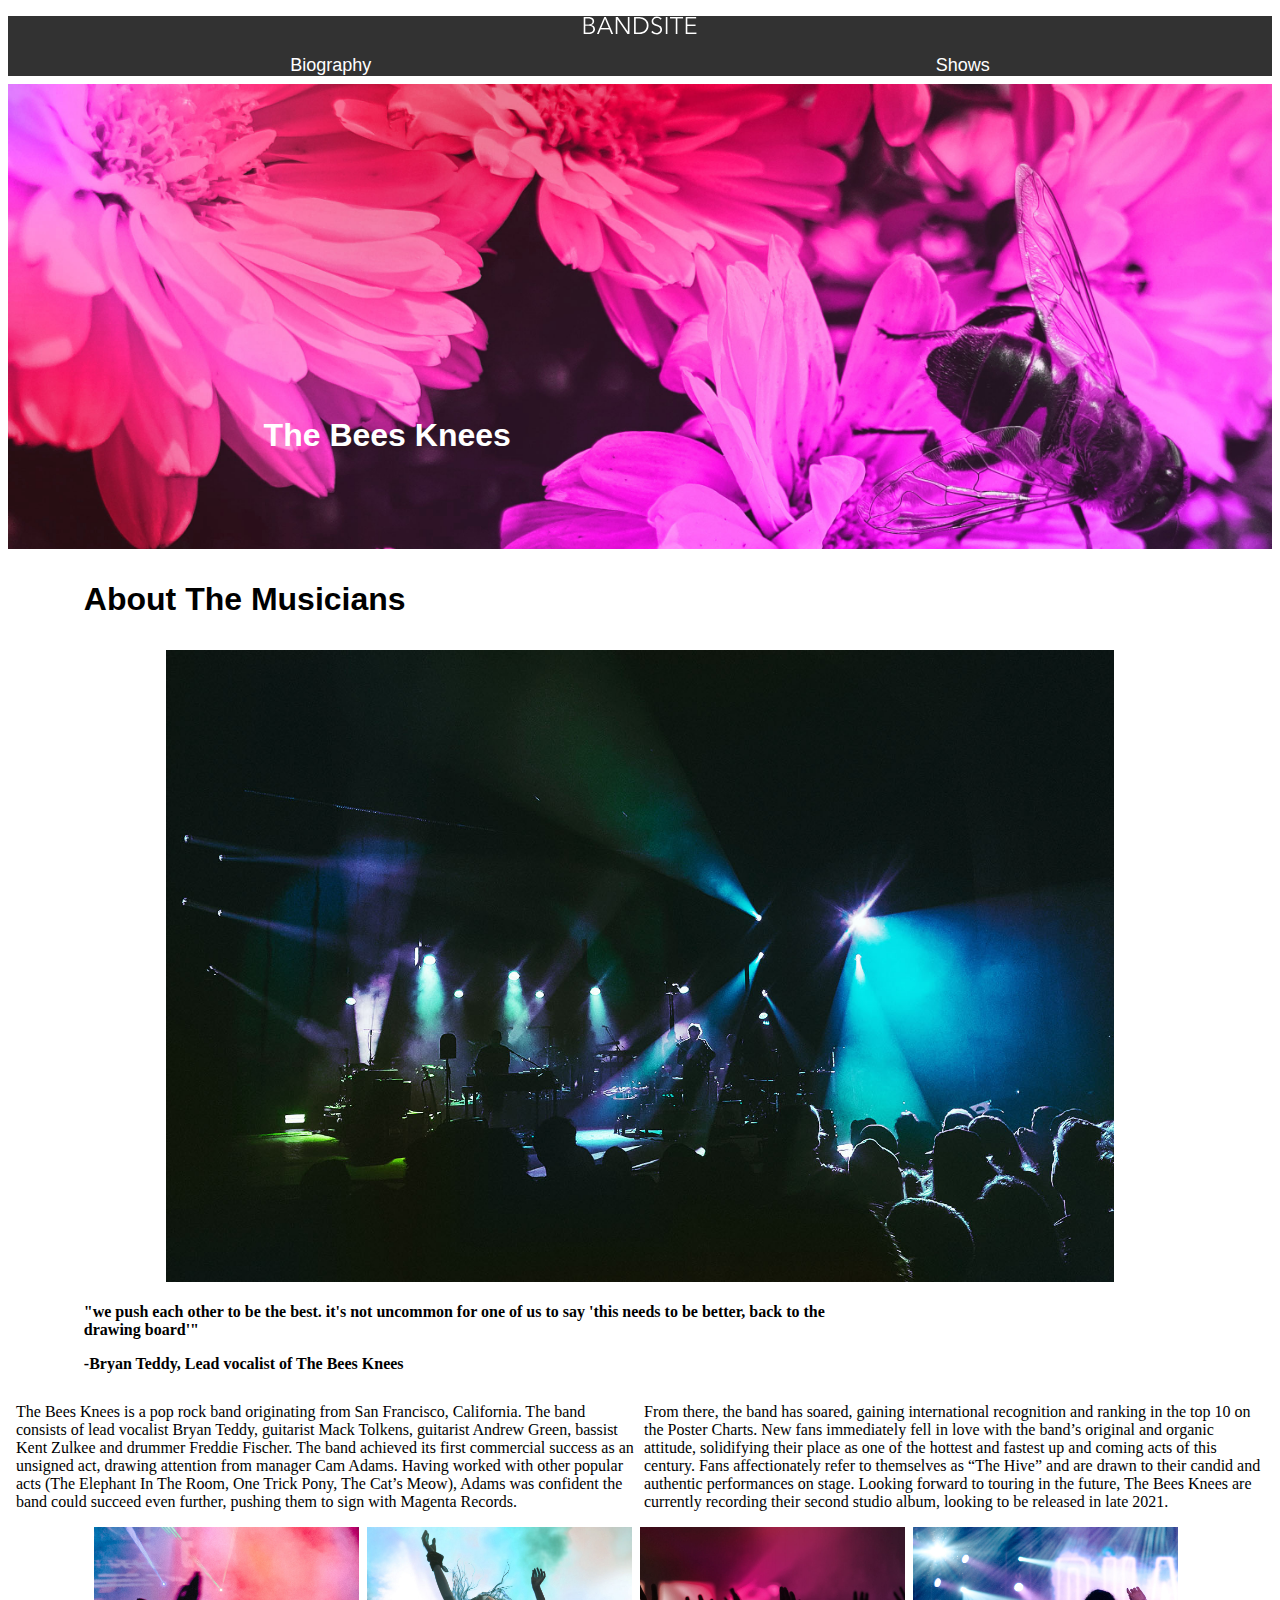
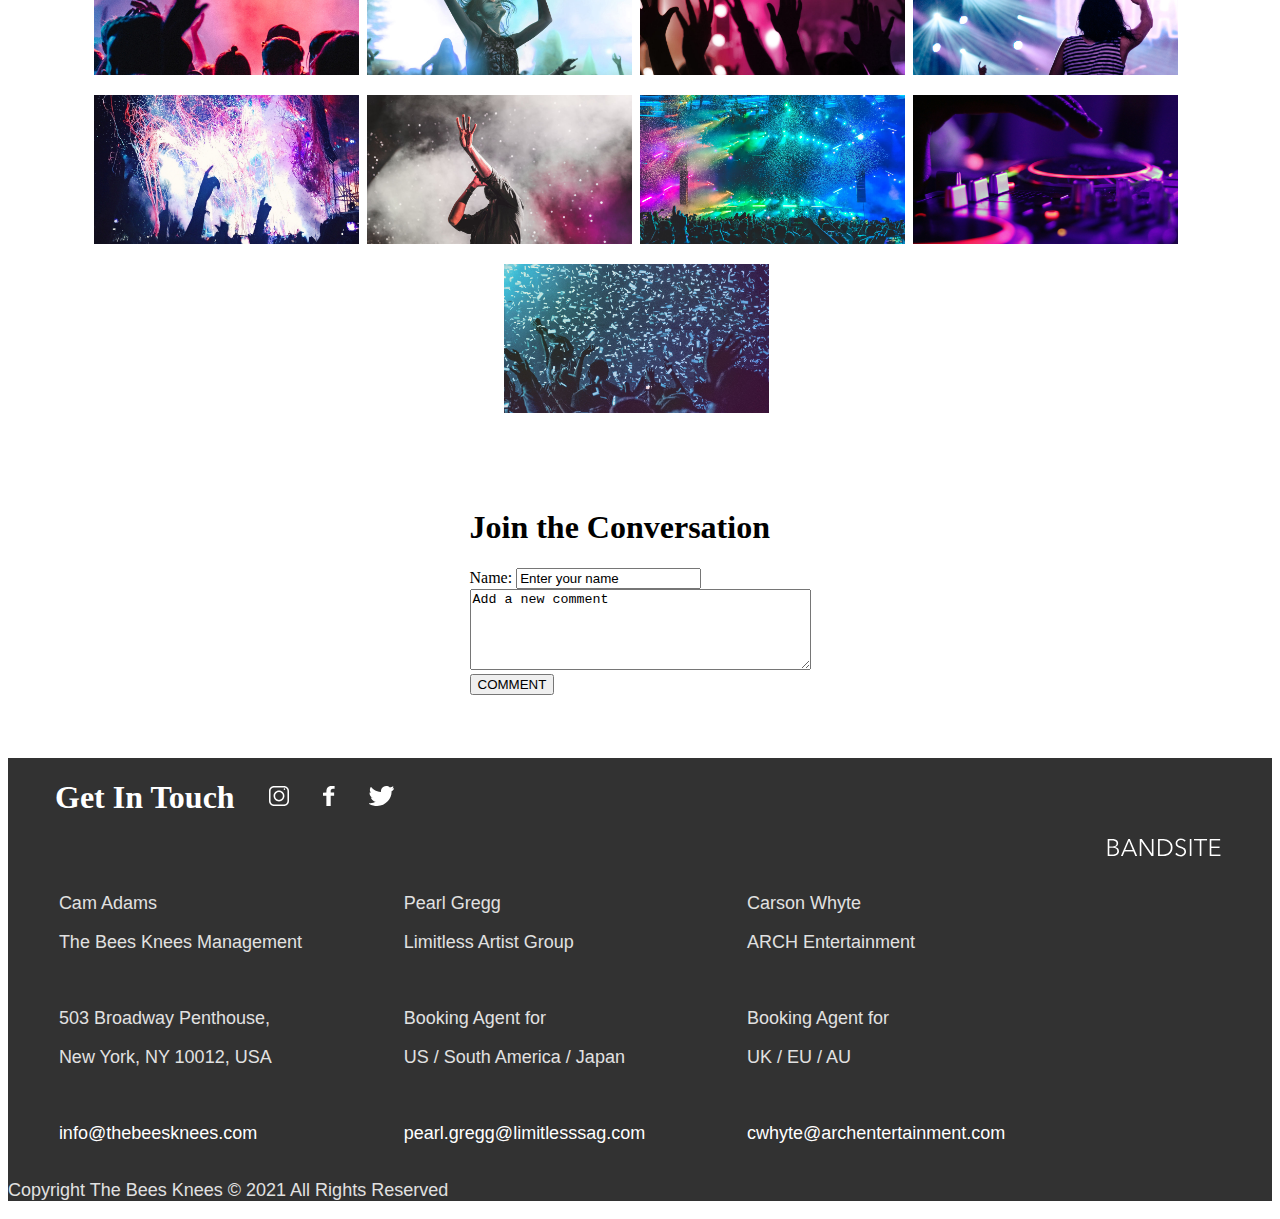
<file: index.html>
<!DOCTYPE html>
<!--[if lt IE 7]>      <html class="no-js lt-ie9 lt-ie8 lt-ie7"> <![endif]-->
<!--[if IE 7]>         <html class="no-js lt-ie9 lt-ie8"> <![endif]-->
<!--[if IE 8]>         <html class="no-js lt-ie9"> <![endif]-->
<!--[if gt IE 8]>      <html class="no-js"> <!--<![endif]-->
<html>
    <head>
        <meta charset="utf-8">
        <meta http-equiv="X-UA-Compatible" content="IE=edge">
        <title>Band Site</title>
        <meta name="description" content="">
        <meta name="viewport" content="width=device-width, initial-scale=1">
        <link rel="stylesheet" href="styles\main.css">
    </head>
<body class="body-section">
    <header class="main-page-header"> 
        <div class="header-nav-container">
        <div class="main-page-logo" ><a href=""><img src="assets\Logo-bandsite.svg" alt=""></a></div>
        <div class="main-page-header-div">
       <nav class="main-page-header-nav">
         <div  class="main-page-header-ul ">  
            <div class="nav-bar-li"><li class="Biography-nav-bar-li"> <a href="index.html">Biography</a> </li></div>
             <div class="nav-bar-li"><li class="Shows-nav-bar-li"><a href=""><a href="pages/shows.html">Shows</a></li></div> </a>
           </ul>
        </div>
       </nav>
    </div>
      </div>   
</div>
    </header>

         
    
 <div class="bees-knees-div">
     <div class="bees-knees-paragraph-container"><p class="bees-knees-paragraph">The Bees Knees</p>  </div> </div>
<div class="about-section-div" >
    <div class="about-section-container-div">   
        <div class="about-section-title" ><p>About The Musicians</p></div>     
</div>

</div>
<div  class="about-section-img-div"><img class="about-section-img" src="assets\band.jpg" alt=""></div>    
        
        </div>
        <div class=" band-article-quote">
            <div class="band-article-quote-container" >  
            <div class="band-article-quote-div">
            <article><h4>"we push each other to be the best. it's not uncommon
                for one of us to say 'this needs to be better, back to the drawing board'"
                <p>-Bryan Teddy, Lead vocalist of The Bees Knees</p>
            </h4> </article> </div> </div>
            </div>
            <div class="band-article-div" >  
                
              <div  class="band-article-div-container" > 
                     
                <div class="band-article-paragraph1">
                   <article>The Bees Knees is a pop rock band originating
                    from San Francisco, California. The band
                    consists of lead vocalist Bryan Teddy, guitarist
                    Mack Tolkens, guitarist Andrew Green, bassist
                    Kent Zulkee and drummer Freddie Fischer. The
                    band achieved its first commercial success as
                    an unsigned act, drawing attention from
                    manager Cam Adams. Having worked with
                    other popular acts (The Elephant In The Room,
                    One Trick Pony, The Cat’s Meow), Adams was
                    confident the band could succeed even further,
                    pushing them to sign with Magenta Records. </article>
                </div>
                <div class="band-article-paragraph2">
                  <article>From there, the band has soared, gaining
                    international recognition and ranking in the
                    top 10 on the Poster Charts. New fans
                    immediately fell in love with the band’s original
                    and organic attitude, solidifying their place as
                    one of the hottest and fastest up and coming
                    acts of this century. Fans affectionately refer to
                    themselves as “The Hive” and are drawn to
                    their candid and authentic performances on
                    stage. Looking forward to touring in the future,
                    The Bees Knees are currently recording their
                    second studio album, looking to be released in
                    late 2021.</article>

                   </div> 
               </div>
            </div>
            <div class="photo-galerry-div">
                <div class="photo-gallery-container-div" >   
             <div> <img class="Bees-divs-concert-photos" src="assets\Photo-gallery-1.jpg" alt=""> </div>

              <div><img class="Bees-divs-concert-photos" src="assets\Photo-gallery-2.jpg" alt=""></div>

              <div>  <img  class="Bees-divs-concert-photos" src="assets\Photo-gallery-3.jpg" alt=""></div>

              <div><img class="Bees-divs-concert-photos" src="assets\Photo-gallery-4.jpg" alt=""> </div>

              <div>  <img  class="Bees-divs-concert-photos" src="assets\Photo-gallery-5.jpg" alt=""> </div>

              <div> <img class="Bees-divs-concert-photos" src="assets\Photo-gallery-6.jpg" alt="">  </div>

              <div> <img class="Bees-divs-concert-photos" src="assets\Photo-gallery-7.jpg" alt=""> </div>

              <div>  <img class="Bees-divs-concert-photos"  src="assets\Photo-gallery-8.jpg" alt="">  </div>

              <div>    <img class="Bees-divs-concert-photos" src="assets\Photo-gallery-9.jpg" alt=""> </div>
            </div>

           <div  class="Join_the-conversation-div"   >
               <div class="join_the-conversation-container-div" >
                   <div class="join_the-conversation-title"  >
                       <h1>Join the Conversation</h1>
                   </div>
                   <div class="name_input-section" >
                       <label for="Join-the-Conversation">Name:</label>
                       <input type="Join-the-Conversation" id="name-box" value="Enter your name" >
                   </div>
                   <div  class="text_area-div">
            
                       <textarea name="Join-the-Conversation-comment-box" id="text-box" cols="40" rows="5">Add a new comment</textarea>
                   </div>
                   <div class="comment_section-btt" >
                       <button>COMMENT</button>
                   </div>


               </div>



           </div>


            </div>
            <script src="" async defer></script>   
</body>
    
    
           <footer>
               <div class="get-in-touch-div" >
               <div class="get-in-touch-container" >
               <div  class="get-in-touch-div-paragraph" >  <h1 class="get-in-touch-text" >Get In Touch</h1> </div>
               <div class="icons-container-div" >
                  <div class="instagram-con-div">  <a href="">  <img src="assets\icons\Icon-instagram.svg" alt=""> </a> </div>
                  <div class="facebook-icon-div">  <a href=""> <img src="assets\icons\Icon-facebook.svg" alt=""> </a> </div>
                  <div class="twitter-icon-div">   <a href=""> <img src="assets\icons\Icon-twitter.svg" alt=""> </a>  </div>

               </div>




                   </div>

                 <div class="credentials-div" >
               <div class="cam-adams-container">
                   <div class="text-divider"  >    
                <div class="name-div" ><h3 class="credentials-text-elements" >Cam Adams</h3> </div>
                <div class="individual-credentials-div" ><p class="credentials-text-elements" >The Bees Knees Management</p></div>
                   </div>

                     <div class="text-divider" >  
                <div class="adress-div" >  <p class="credentials-text-elements" > 503 Broadway Penthouse,</p> 
                                            <p class="credentials-text-elements" >New York, NY 10012, USA</p>
                </div>
                       </div>
                <div class="email-div" > <p class="credentials-text-elements" ><a href="">info@thebeesknees.com </a> </p> </div>

               </div>
                
               <div class="pearl-gregg-div"  >
                   <div class="text-divider" >
                <div class="name-div" > <h3 class="credentials-text-elements" >Pearl Gregg</h3> </div>
                <div class="individual-credentials-div" ><p class="credentials-text-elements"  >Limitless Artist Group</p></div>
                </div>

                    <div  class="text-divider">   
                <div class="adress-div" >  <p class="credentials-text-elements" > Booking Agent for</p> 
                                            <p  class="credentials-text-elements" >US / South America / Japan</p>
                </div> 
                </div> 


                <div class="email-div" > <p class="credentials-text-elements"  ><a href="">pearl.gregg@limitlesssag.com </a> </p> </div>

               </div>

               <div class="carson-white-div"  >

                     <div  class="text-divider" >  
                <div class="name-div" > <h3  class="credentials-text-elements" >Carson Whyte</h3> </div>
                <div class="individual-credentials-div" ><p  class="credentials-text-elements">ARCH Entertainment</p></div>
                 </div>

                <div class="text-divider" >    
                <div class="adress-div" >  <p  class="credentials-text-elements" > Booking Agent for</p> 
                                            <p class="credentials-text-elements"  >UK / EU / AU</p>
                </div>
                </div>
                <div class="email-div" > <p class="credentials-text-elements"  ><a href="">cwhyte@archentertainment.com</a></p></div>
    
               </div>  
               <div class="footer-logo-section" >  
                <div class="footer-logo-container" >
                    <div class="footer-logo-div" > <a href=""> <img src=" assets\Logo-bandsite.svg " alt="">  </a></div>
        
        
                </div> 
             
    
                     </div>
            
                      </div>
                   <div  class="copyright-container"></div>
                    <div class="copyright-div"  >  <p  class="credentials-text-elements"> Copyright The Bees Knees © 2021 All Rights Reserved</p> </div>
                </div>
       
           </footer>
</html>
</file>
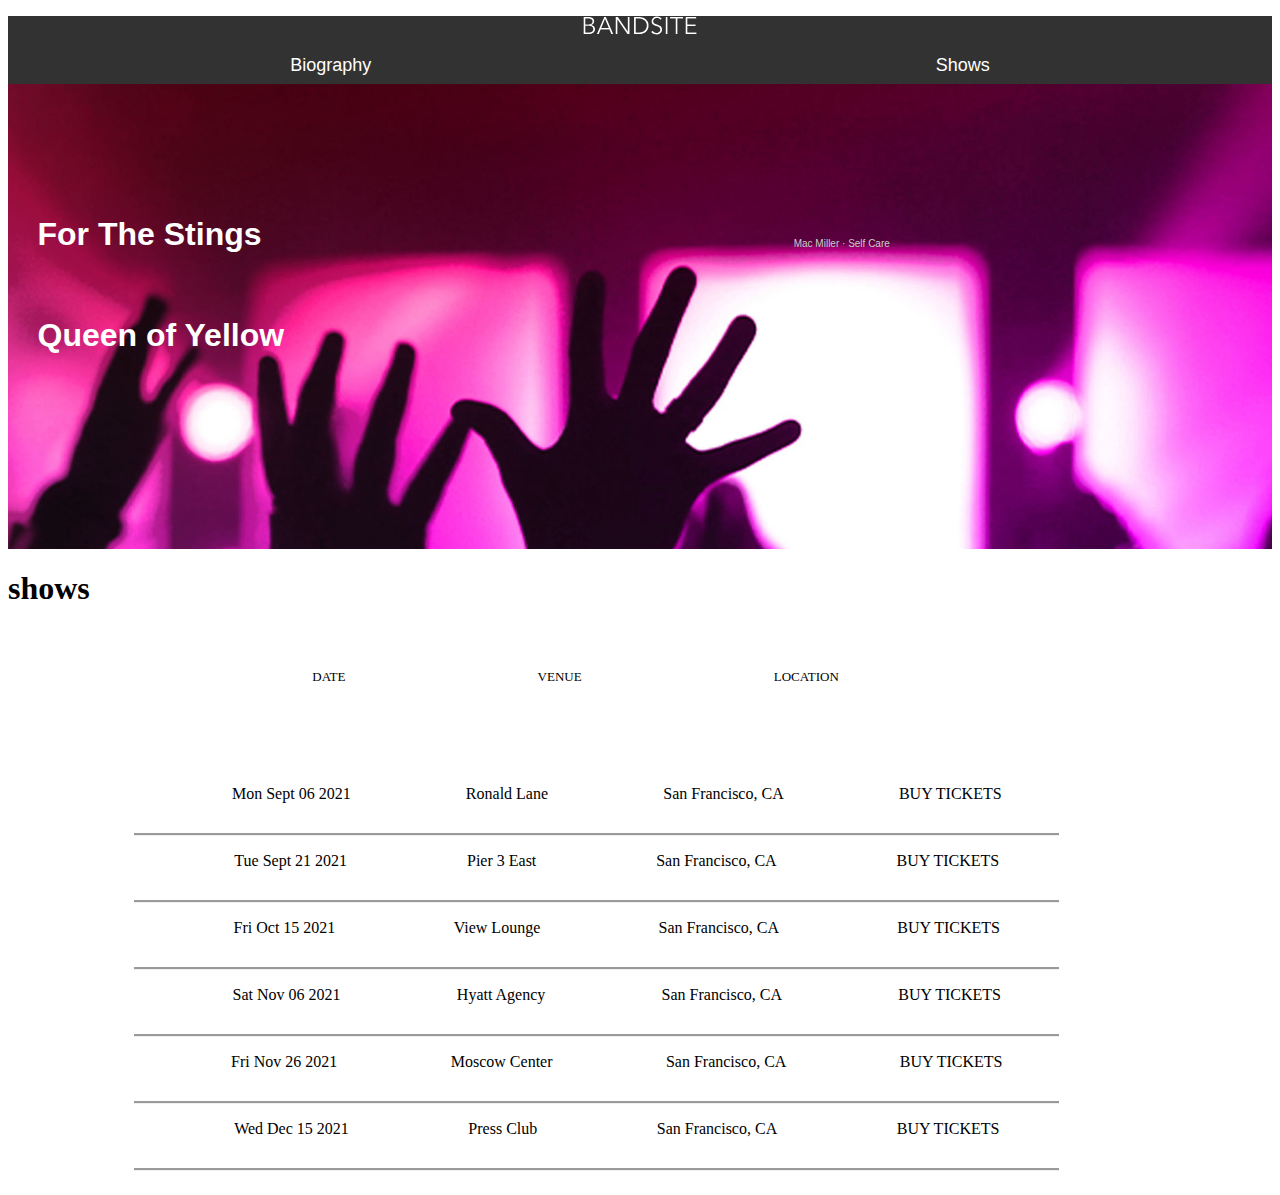
<file: pages/shows.html>
<!DOCTYPE html>
<!--[if lt IE 7]>      <html class="no-js lt-ie9 lt-ie8 lt-ie7"> <![endif]-->
<!--[if IE 7]>         <html class="no-js lt-ie9 lt-ie8"> <![endif]-->
<!--[if IE 8]>         <html class="no-js lt-ie9"> <![endif]-->
<!--[if gt IE 8]>      <html class="no-js"> <!--<![endif]-->
<html>
    <head>
        <meta charset="utf-8">
        <meta http-equiv="X-UA-Compatible" content="IE=edge">
        <title>shows</title>
        <meta name="description" content="">
        <meta name="viewport" content="width=device-width, initial-scale=1">
        <link rel="stylesheet" href="../styles/main.css">
    </head>
    <body class="body-section" >
    <header class="main-page-header" >     
      <div class="header-nav-container">
          <div class="main-page-logo" ><a href=""><img src="../assets/Logo-bandsite.svg" alt=""></a></div>
          <div class="main-page-header-div">
         <nav class="main-page-header-nav">
           <div  class="main-page-header-ul ">  
              <div class="nav-bar-li"><li class="Biography-nav-bar-li"> <a href="../index.html">Biography</a> </li></div>
               <div class="nav-bar-li"><li class="Shows-nav-bar-li"><a href="shows.html"><a href="">Shows</a></li></div> </a>
             </ul>
          </div>
         </nav>
      </div>
        </div>   
  </div>
  <div class="beautiful-beasts-div">
    <div class="beautiful-beasts-paragraph-container"><p class="beautiful-beasts-paragraph">Queen of Yellow </p>
    <p>For The Stings</p>
    </div> 
    
    <div class="music-sample-div" >  
          <div class="music-container-div"  >
            <iframe width="200" height="150" scrolling="no" frameborder="no" allow="autoplay" src="https://w.soundcloud.com/player/?url=https%3A//api.soundcloud.com/tracks/471040233&color=%23ff5500&auto_play=false&hide_related=false&show_comments=true&show_user=true&show_reposts=false&show_teaser=true&visual=true"></iframe><div style="font-size: 10px; color: #cccccc;line-break: anywhere;word-break: normal;overflow: hidden;white-space: nowrap;text-overflow: ellipsis; font-family: Interstate,Lucida Grande,Lucida Sans Unicode,Lucida Sans,Garuda,Verdana,Tahoma,sans-serif;font-weight: 100;"><a href="https://soundcloud.com/larryfisherman" title="Mac Miller" target="_blank" style="color: #cccccc; text-decoration: none;">Mac Miller</a> · <a href="https://soundcloud.com/larryfisherman/self-care" title="Self Care" target="_blank" style="color: #cccccc; text-decoration: none;">Self Care</a></div>
    
          </div>
    
    </div>
       </header>

    
 
    


           


</div class="tickets-section-labels">
<div><h1>shows</h1></div>
<div class="tickets-section-labels-container" >
<div class="tickets-section-individual-labels" >DATE</div>
<DIV class="tickets-section-individual-labels"  >VENUE</DIV>
<DIV  class="tickets-section-individual-labels" >LOCATION</DIV>
</div>



</div>


        
        <script src="../javascript/build-shows-page.js" async defer></script>
      
</body>

  
</html>
</file>
<file: styles/main.css>
.bees-knees-paragraph {
  font-family: Arial, Helvetica, sans-serif;
  font-style: normal;
  font-size: xx-large;
  font-weight: 800;
}

.about-section-title {
  font-family: Arial, Helvetica, sans-serif;
  font-style: normal;
  font-size: xx-large;
  font-weight: 800;
}

.main-page-header {
  background-color: #323232;
}

@media only screen and (max-width: 100%) {
  .main-page-header {
    padding-top: 2%;
    padding-bottom: 3%;
    padding-left: 10%;
    padding-right: 10%;
    height: 45%;
    -webkit-box-pack: baseline;
        -ms-flex-pack: baseline;
            justify-content: baseline;
  }
}

@media only screen and (max-width: 100%) {
  .main-page-header {
    padding-top: 2%;
    padding-bottom: 3%;
    padding-left: 10%;
    padding-right: 10%;
    height: 45%;
    -webkit-box-pack: baseline;
        -ms-flex-pack: baseline;
            justify-content: baseline;
  }
}

@media only screen and (max-width: 100%) {
  .main-page-header {
    padding-top: 2%;
    padding-bottom: 3%;
    padding-left: 10%;
    padding-right: 10%;
    height: 45%;
    -webkit-box-pack: baseline;
        -ms-flex-pack: baseline;
            justify-content: baseline;
  }
}

@media only screen and (max-width: 100%) {
  .main-page-header {
    padding-top: 2%;
    padding-bottom: 3%;
    padding-left: 10%;
    padding-right: 10%;
    height: 45%;
    -webkit-box-pack: baseline;
        -ms-flex-pack: baseline;
            justify-content: baseline;
  }
}

@media only screen and (max-width: 100%) {
  .header-nav-container {
    display: -webkit-box;
    display: -ms-flexbox;
    display: flex;
    -webkit-box-pack: center;
        -ms-flex-pack: center;
            justify-content: center;
    -webkit-box-align: center;
        -ms-flex-align: center;
            align-items: center;
    -webkit-box-orient: horizontal;
    -webkit-box-direction: normal;
        -ms-flex-direction: row;
            flex-direction: row;
  }
}

@media only screen and (max-width: 100%) {
  .header-nav-container {
    display: -webkit-box;
    display: -ms-flexbox;
    display: flex;
    -webkit-box-pack: center;
        -ms-flex-pack: center;
            justify-content: center;
    -webkit-box-align: center;
        -ms-flex-align: center;
            align-items: center;
    -webkit-box-orient: horizontal;
    -webkit-box-direction: normal;
        -ms-flex-direction: row;
            flex-direction: row;
  }
}

@media only screen and (max-width: 100%) {
  .header-nav-container {
    display: -webkit-box;
    display: -ms-flexbox;
    display: flex;
    -webkit-box-orient: vertical;
    -webkit-box-direction: normal;
        -ms-flex-direction: column;
            flex-direction: column;
    -webkit-box-pack: center;
        -ms-flex-pack: center;
            justify-content: center;
  }
}

@media only screen and (max-width: 100%) {
  .header-nav-container {
    display: -webkit-box;
    display: -ms-flexbox;
    display: flex;
    -webkit-box-orient: vertical;
    -webkit-box-direction: normal;
        -ms-flex-direction: column;
            flex-direction: column;
    -webkit-box-pack: center;
        -ms-flex-pack: center;
            justify-content: center;
  }
}

.main-page-header-ul {
  font-family: Arial, Helvetica, sans-serif;
  font-style: normal;
  font-size: large;
  font-weight: 300;
  list-style: none;
  display: -webkit-box;
  display: -ms-flexbox;
  display: flex;
  -webkit-box-pack: center;
      -ms-flex-pack: center;
          justify-content: center;
  display: flex;
  -ms-flex-pack: distribute;
      justify-content: space-around;
  margin-bottom: 8px;
  margin-top: 16px;
}

@media only screen and (max-width: 100%) {
  display: -webkit-box;
  display: -ms-flexbox;
  display: flex;
  -webkit-box-pack: center;
      -ms-flex-pack: center;
          justify-content: center;
  display: flex;
  -ms-flex-pack: distribute;
      justify-content: space-around;
  margin-bottom: 8px;
  margin-top: 16px;
}

@media only screen and (max-width: 100%) {
  display: -webkit-box;
  display: -ms-flexbox;
  display: flex;
  -webkit-box-pack: center;
      -ms-flex-pack: center;
          justify-content: center;
  display: flex;
  -ms-flex-pack: distribute;
      justify-content: space-around;
  margin-bottom: 8px;
  margin-top: 16px;
}

@media only screen and (max-width: 100%) {
  display: -webkit-box;
  display: -ms-flexbox;
  display: flex;
  -webkit-box-pack: center;
      -ms-flex-pack: center;
          justify-content: center;
  display: flex;
  -ms-flex-pack: distribute;
      justify-content: space-around;
  margin-bottom: 8px;
  margin-top: 16px;
}

.main-page-logo {
  display: -webkit-box;
  display: -ms-flexbox;
  display: flex;
  -webkit-box-pack: center;
      -ms-flex-pack: center;
          justify-content: center;
  margin-bottom: 8px;
  margin-top: 16px;
}

.bees-knees-div {
  background-image: url(../assets/hero-bio.jpg);
  color: #FFFFFF;
  display: -webkit-box;
  display: -ms-flexbox;
  display: flex;
  -webkit-box-pack: center;
      -ms-flex-pack: center;
          justify-content: center;
  height: 465px;
  background-repeat: no-repeat;
  background-size: cover;
}

@media only screen and (max-width: 100%) {
  .bees-knees-div {
    display: -webkit-box;
    display: -ms-flexbox;
    display: flex;
    -webkit-box-pack: center;
        -ms-flex-pack: center;
            justify-content: center;
    height: 465px;
    background-repeat: no-repeat;
    background-size: cover;
  }
}

@media only screen and (max-width: 100%) {
  .bees-knees-div {
    display: -webkit-box;
    display: -ms-flexbox;
    display: flex;
    -webkit-box-pack: center;
        -ms-flex-pack: center;
            justify-content: center;
    height: 340px;
    background-repeat: no-repeat;
    background-size: cover;
  }
}

@media only screen and (max-width: 100%) {
  .bees-knees-div {
    background-repeat: no-repeat;
    background-size: cover;
    display: -webkit-box;
    display: -ms-flexbox;
    display: flex;
    -webkit-box-pack: center;
        -ms-flex-pack: center;
            justify-content: center;
    height: 400px;
  }
}

@media only screen and (max-width: 100%) {
  .bees-knees-div {
    display: -webkit-box;
    display: -ms-flexbox;
    display: flex;
    -webkit-box-pack: center;
        -ms-flex-pack: center;
            justify-content: center;
    height: 465px;
    background-repeat: no-repeat;
    background-size: cover;
  }
}

.bees-knees-paragraph-container {
  display: -webkit-box;
  display: -ms-flexbox;
  display: flex;
  -webkit-box-orient: vertical;
  -webkit-box-direction: reverse;
      -ms-flex-direction: column-reverse;
          flex-direction: column-reverse;
  margin-right: 40%;
  margin-bottom: 5%;
}

.about-section-container-div {
  width: 60%;
  padding-left: 6%;
  padding-right: 6%;
}

@media only screen and (max-width: 100%) {
  .about-section-title {
    display: -webkit-box;
    display: -ms-flexbox;
    display: flex;
    -webkit-box-pack: center;
        -ms-flex-pack: center;
            justify-content: center;
    -webkit-box-align: center;
        -ms-flex-align: center;
            align-items: center;
    -webkit-box-orient: horizontal;
    -webkit-box-direction: normal;
        -ms-flex-direction: row;
            flex-direction: row;
    width: 1300px;
    padding-left: 600px;
    padding-top: 15px;
    padding-bottom: 10px;
  }
}

@media only screen and (max-width: 100%) {
  .about-section-title {
    display: -webkit-box;
    display: -ms-flexbox;
    display: flex;
    -webkit-box-pack: center;
        -ms-flex-pack: center;
            justify-content: center;
    -webkit-box-align: center;
        -ms-flex-align: center;
            align-items: center;
    -webkit-box-orient: horizontal;
    -webkit-box-direction: normal;
        -ms-flex-direction: row;
            flex-direction: row;
    width: 1000px;
    padding-left: 500px;
    padding-top: 15px;
  }
}

@media only screen and (max-width: 100%) {
  .about-section-title {
    display: -webkit-box;
    display: -ms-flexbox;
    display: flex;
    -webkit-box-pack: center;
        -ms-flex-pack: center;
            justify-content: center;
    -webkit-box-align: center;
        -ms-flex-align: center;
            align-items: center;
    -webkit-box-orient: horizontal;
    -webkit-box-direction: normal;
        -ms-flex-direction: row;
            flex-direction: row;
    width: 300px;
    padding-left: 60px;
    padding-top: 2px;
  }
}

.about-section-img-div {
  display: -webkit-box;
  display: -ms-flexbox;
  display: flex;
  -webkit-box-pack: center;
      -ms-flex-pack: center;
          justify-content: center;
}

.about-section-img {
  display: -webkit-box;
  display: -ms-flexbox;
  display: flex;
  -webkit-box-pack: center;
      -ms-flex-pack: center;
          justify-content: center;
  height: 50%;
  width: 75%;
}

@media only screen and (max-width: 100%) {
  .band-article-div {
    display: -webkit-box;
    display: -ms-flexbox;
    display: flex;
    -webkit-box-pack: center;
        -ms-flex-pack: center;
            justify-content: center;
  }
}

@media only screen and (max-width: 100%) {
  .band-article-div {
    display: -webkit-box;
    display: -ms-flexbox;
    display: flex;
    -webkit-box-orient: vertical;
    -webkit-box-direction: normal;
        -ms-flex-direction: column;
            flex-direction: column;
    -webkit-box-pack: center;
        -ms-flex-pack: center;
            justify-content: center;
    display: flex;
  }
}

@media only screen and (max-width: 100%) {
  .band-article-div {
    display: -webkit-box;
    display: -ms-flexbox;
    display: flex;
    -webkit-box-orient: vertical;
    -webkit-box-direction: normal;
        -ms-flex-direction: column;
            flex-direction: column;
    -webkit-box-pack: center;
        -ms-flex-pack: center;
            justify-content: center;
    display: flex;
  }
}

@media only screen and (max-width: 1300px) {
  .band-article-div-container {
    padding-left: 4px;
    padding-right: 4px;
    padding-top: 4px;
    padding-bottom: 4px;
    display: -webkit-box;
    display: -ms-flexbox;
    display: flex;
    -webkit-box-pack: center;
        -ms-flex-pack: center;
            justify-content: center;
  }
}

@media only screen and (max-width: 1000px) {
  .band-article-div-container {
    display: -webkit-box;
    display: -ms-flexbox;
    display: flex;
    -webkit-box-pack: center;
        -ms-flex-pack: center;
            justify-content: center;
    padding-left: 4px;
    padding-right: 4px;
    padding-top: 4px;
    padding-bottom: 4px;
  }
}

@media only screen and (max-width: 700px) {
  .band-article-div-container {
    display: -webkit-box;
    display: -ms-flexbox;
    display: flex;
    -webkit-box-orient: vertical;
    -webkit-box-direction: normal;
        -ms-flex-direction: column;
            flex-direction: column;
    -webkit-box-pack: center;
        -ms-flex-pack: center;
            justify-content: center;
    padding-left: 4px;
    padding-right: 4px;
    padding-top: 4px;
    padding-bottom: 4px;
  }
}

@media only screen and (max-width: 60%) {
  .band-article-div-container {
    display: -webkit-box;
    display: -ms-flexbox;
    display: flex;
    -webkit-box-orient: vertical;
    -webkit-box-direction: normal;
        -ms-flex-direction: column;
            flex-direction: column;
    -webkit-box-pack: center;
        -ms-flex-pack: center;
            justify-content: center;
    padding-left: 4px;
    padding-right: 4px;
    padding-top: 4px;
    padding-bottom: 4px;
  }
}

.band-article-paragraph1 {
  height: 90%;
  width: 95%;
  padding-left: 20%;
  padding-left: 4px;
  padding-right: 4px;
  padding-top: 4px;
  padding-bottom: 4px;
}

.band-article-paragraph2 {
  height: 90%;
  width: 95%;
  padding-left: 20%;
  padding-left: 4px;
  padding-right: 4px;
  padding-top: 4px;
  padding-bottom: 4px;
}

@media only screen and (max-width: 800px) {
  .photo-galerry-div {
    display: -webkit-box;
    display: -ms-flexbox;
    display: flex;
    -webkit-box-pack: center;
        -ms-flex-pack: center;
            justify-content: center;
  }
}

.photo-galerry-div c {
  display: -webkit-box;
  display: -ms-flexbox;
  display: flex;
  -webkit-box-pack: center;
      -ms-flex-pack: center;
          justify-content: center;
}

@media only screen and (max-width: 400px) {
  .photo-galerry-div {
    display: -webkit-box;
    display: -ms-flexbox;
    display: flex;
  }
}

@media only screen and (max-width: 500px) {
  .photo-galerry-div {
    display: -webkit-box;
    display: -ms-flexbox;
    display: flex;
  }
}

.photo-gallery-container-div {
  display: -webkit-box;
  display: -ms-flexbox;
  display: flex;
  -webkit-box-pack: center;
      -ms-flex-pack: center;
          justify-content: center;
  -webkit-box-align: center;
      -ms-flex-align: center;
          align-items: center;
  -ms-flex-wrap: wrap;
      flex-wrap: wrap;
}

.Bees-divs-concert-photos {
  width: 265px;
  padding-right: 8px;
  padding-top: 8px;
  padding-bottom: 8px;
}

.band-article-quote-container {
  width: 60%;
  padding-left: 6%;
  padding-right: 6%;
}

footer {
  background-color: #323232;
}

.get-in-touch-container {
  padding-left: 45px;
  -webkit-box-pack: baseline;
      -ms-flex-pack: baseline;
          justify-content: baseline;
}

@media only screen and (max-width: 1300px) {
  .get-in-touch-container {
    display: -webkit-box;
    display: -ms-flexbox;
    display: flex;
  }
}

@media only screen and (max-width: 1000px) {
  .get-in-touch-container {
    display: -webkit-box;
    display: -ms-flexbox;
    display: flex;
  }
}

@media only screen and (max-width: 700px) {
  .get-in-touch-container {
    display: -webkit-box;
    display: -ms-flexbox;
    display: flex;
    -webkit-box-orient: vertical;
    -webkit-box-direction: normal;
        -ms-flex-direction: column;
            flex-direction: column;
    -webkit-box-pack: center;
        -ms-flex-pack: center;
            justify-content: center;
  }
}

@media only screen and (max-width: 400px) {
  .get-in-touch-container {
    display: -webkit-box;
    display: -ms-flexbox;
    display: flex;
    -webkit-box-orient: vertical;
    -webkit-box-direction: normal;
        -ms-flex-direction: column;
            flex-direction: column;
    -webkit-box-pack: center;
        -ms-flex-pack: center;
            justify-content: center;
  }
}

.get-in-touch-text {
  color: #FFFFFF;
  padding-right: 15px;
}

.icons-container-div {
  display: -webkit-box;
  display: -ms-flexbox;
  display: flex;
  -webkit-box-pack: center;
      -ms-flex-pack: center;
          justify-content: center;
  -webkit-box-align: center;
      -ms-flex-align: center;
          align-items: center;
  -webkit-box-orient: horizontal;
  -webkit-box-direction: normal;
      -ms-flex-direction: row;
          flex-direction: row;
  display: flex;
  -ms-flex-pack: distribute;
      justify-content: space-around;
  width: 160px;
  height: 80px;
}

.get-in-touch-div-paragraph {
  padding-left: 2px;
  padding-right: 2px;
}

.credentials-div {
  display: -webkit-box;
  display: -ms-flexbox;
  display: flex;
  -ms-flex-pack: distribute;
      justify-content: space-around;
}

@media only screen and (max-width: 1300px) {
  .credentials-div {
    display: -webkit-box;
    display: -ms-flexbox;
    display: flex;
  }
}

@media only screen and (max-width: 1000px) {
  .credentials-div {
    display: -webkit-box;
    display: -ms-flexbox;
    display: flex;
  }
}

@media only screen and (max-width: 700px) {
  .credentials-div {
    display: -webkit-box;
    display: -ms-flexbox;
    display: flex;
    -webkit-box-orient: vertical;
    -webkit-box-direction: normal;
        -ms-flex-direction: column;
            flex-direction: column;
    -webkit-box-pack: center;
        -ms-flex-pack: center;
            justify-content: center;
  }
}

@media only screen and (max-width: 400px) {
  .credentials-div {
    display: -webkit-box;
    display: -ms-flexbox;
    display: flex;
    -webkit-box-orient: vertical;
    -webkit-box-direction: normal;
        -ms-flex-direction: column;
            flex-direction: column;
    -webkit-box-pack: center;
        -ms-flex-pack: center;
            justify-content: center;
  }
}

.credentials-text-elements {
  font-family: Arial, Helvetica, sans-serif;
  font-style: normal;
  font-size: large;
  font-weight: 300;
  color: #E1E1E1;
  text-decoration: none;
}

.text-divider {
  margin-top: 55px;
  margin-bottom: 55px;
}

a {
  color: #FFFFFF;
  text-decoration: none;
  list-style-type: none;
}

.beautiful-beasts-div {
  background-image: url(../assets/hero-shows.jpg);
  color: #FFFFFF;
  display: -webkit-box;
  display: -ms-flexbox;
  display: flex;
  -webkit-box-pack: center;
      -ms-flex-pack: center;
          justify-content: center;
  height: 465px;
  background-repeat: no-repeat;
  background-size: cover;
}

@media only screen and (max-width: 100%) {
  .beautiful-beasts-div {
    display: -webkit-box;
    display: -ms-flexbox;
    display: flex;
    -webkit-box-pack: center;
        -ms-flex-pack: center;
            justify-content: center;
    height: 465px;
    background-repeat: no-repeat;
    background-size: cover;
  }
}

@media only screen and (max-width: 100%) {
  .beautiful-beasts-div {
    display: -webkit-box;
    display: -ms-flexbox;
    display: flex;
    -webkit-box-pack: center;
        -ms-flex-pack: center;
            justify-content: center;
    height: 340px;
    background-repeat: no-repeat;
    background-size: cover;
  }
}

@media only screen and (max-width: 100%) {
  .beautiful-beasts-div {
    background-repeat: no-repeat;
    background-size: cover;
    display: -webkit-box;
    display: -ms-flexbox;
    display: flex;
    -webkit-box-pack: center;
        -ms-flex-pack: center;
            justify-content: center;
    height: 400px;
  }
}

@media only screen and (max-width: 100%) {
  .beautiful-beasts-div {
    display: -webkit-box;
    display: -ms-flexbox;
    display: flex;
    -webkit-box-pack: center;
        -ms-flex-pack: center;
            justify-content: center;
    height: 465px;
    background-repeat: no-repeat;
    background-size: cover;
  }
}

.beautiful-beasts-paragraph-container {
  display: -webkit-box;
  display: -ms-flexbox;
  display: flex;
  -webkit-box-orient: vertical;
  -webkit-box-direction: reverse;
      -ms-flex-direction: column-reverse;
          flex-direction: column-reverse;
  margin-right: 40%;
  margin-bottom: 5%;
}

@media only screen and (max-width: 1300px) {
  .beautiful-beasts-paragraph-container {
    padding-left: 4px;
    padding-right: 4px;
    padding-top: 4px;
    padding-bottom: 4px;
    display: -webkit-box;
    display: -ms-flexbox;
    display: flex;
    -webkit-box-pack: center;
        -ms-flex-pack: center;
            justify-content: center;
  }
}

@media only screen and (max-width: 1000px) {
  .beautiful-beasts-paragraph-container {
    display: -webkit-box;
    display: -ms-flexbox;
    display: flex;
    -webkit-box-pack: center;
        -ms-flex-pack: center;
            justify-content: center;
    padding-left: 4px;
    padding-right: 4px;
    padding-top: 4px;
    padding-bottom: 4px;
  }
}

@media only screen and (max-width: 700px) {
  .beautiful-beasts-paragraph-container {
    display: -webkit-box;
    display: -ms-flexbox;
    display: flex;
    -webkit-box-orient: vertical;
    -webkit-box-direction: normal;
        -ms-flex-direction: column;
            flex-direction: column;
    -webkit-box-pack: center;
        -ms-flex-pack: center;
            justify-content: center;
    padding-left: 4px;
    padding-right: 4px;
    padding-top: 4px;
    padding-bottom: 4px;
  }
}

@media only screen and (max-width: 60%) {
  .beautiful-beasts-paragraph-container {
    display: -webkit-box;
    display: -ms-flexbox;
    display: flex;
    -webkit-box-orient: vertical;
    -webkit-box-direction: normal;
        -ms-flex-direction: column;
            flex-direction: column;
    -webkit-box-pack: center;
        -ms-flex-pack: center;
            justify-content: center;
    padding-left: 4px;
    padding-right: 4px;
    padding-top: 4px;
    padding-bottom: 4px;
  }
}

.beautiful-beasts-paragraph-container {
  font-family: Arial, Helvetica, sans-serif;
  font-style: normal;
  font-size: xx-large;
  font-weight: 800;
}

section {
  width: auto;
  height: 400px;
}

.tickets-section {
  margin-right: 20%;
  display: -webkit-box;
  display: -ms-flexbox;
  display: flex;
  -webkit-box-pack: center;
      -ms-flex-pack: center;
          justify-content: center;
  -webkit-box-orient: vertical;
  -webkit-box-direction: normal;
      -ms-flex-direction: column;
          flex-direction: column;
  margin-left: 10%;
}

.ronald-lane-div {
  width: 100%;
  display: -webkit-box;
  display: -ms-flexbox;
  display: flex;
  -webkit-box-orient: horizontal;
  -webkit-box-direction: normal;
      -ms-flex-direction: row;
          flex-direction: row;
  -ms-flex-pack: distribute;
      justify-content: space-around;
  list-style: none;
  border-bottom-style: groove;
  padding-bottom: 30px;
}

.pier-shows-ul {
  width: 100%;
  display: -webkit-box;
  display: -ms-flexbox;
  display: flex;
  -webkit-box-orient: horizontal;
  -webkit-box-direction: normal;
      -ms-flex-direction: row;
          flex-direction: row;
  -ms-flex-pack: distribute;
      justify-content: space-around;
  list-style: none;
  border-bottom-style: groove;
  padding-bottom: 30px;
}

.lounge-venue-ul {
  width: 100%;
  display: -webkit-box;
  display: -ms-flexbox;
  display: flex;
  -webkit-box-orient: horizontal;
  -webkit-box-direction: normal;
      -ms-flex-direction: row;
          flex-direction: row;
  -ms-flex-pack: distribute;
      justify-content: space-around;
  list-style: none;
  border-bottom-style: groove;
  padding-bottom: 30px;
}

.haytt-agency-ul {
  width: 100%;
  display: -webkit-box;
  display: -ms-flexbox;
  display: flex;
  -webkit-box-orient: horizontal;
  -webkit-box-direction: normal;
      -ms-flex-direction: row;
          flex-direction: row;
  -ms-flex-pack: distribute;
      justify-content: space-around;
  list-style: none;
  border-bottom-style: groove;
  padding-bottom: 30px;
}

.moscow-center-ul {
  width: 100%;
  display: -webkit-box;
  display: -ms-flexbox;
  display: flex;
  -webkit-box-orient: horizontal;
  -webkit-box-direction: normal;
      -ms-flex-direction: row;
          flex-direction: row;
  -ms-flex-pack: distribute;
      justify-content: space-around;
  list-style: none;
  border-bottom-style: groove;
  padding-bottom: 30px;
}

.press-club-ul {
  width: 100%;
  display: -webkit-box;
  display: -ms-flexbox;
  display: flex;
  -webkit-box-orient: horizontal;
  -webkit-box-direction: normal;
      -ms-flex-direction: row;
          flex-direction: row;
  -ms-flex-pack: distribute;
      justify-content: space-around;
  list-style: none;
  border-bottom-style: groove;
  padding-bottom: 30px;
}

.tickets-section-labels-container {
  display: -webkit-box;
  display: -ms-flexbox;
  display: flex;
  -webkit-box-pack: center;
      -ms-flex-pack: center;
          justify-content: center;
  padding-top: 40px;
  padding-left: 5%;
}

.tickets-section-individual-labels {
  margin-right: 16%;
  margin-bottom: 7%;
  font-size: small;
  font-style: normal;
  font-weight: lighter;
}

.music-sample-div {
  margin-right: 20%;
}

@media only screen and (max-width: 100%) {
  .music-sample-div {
    display: -webkit-box;
    display: -ms-flexbox;
    display: flex;
    -webkit-box-pack: center;
        -ms-flex-pack: center;
            justify-content: center;
    -webkit-box-align: center;
        -ms-flex-align: center;
            align-items: center;
    -webkit-box-orient: horizontal;
    -webkit-box-direction: normal;
        -ms-flex-direction: row;
            flex-direction: row;
    width: 1300px;
    padding-left: 600px;
    padding-top: 15px;
    padding-bottom: 10px;
  }
}

@media only screen and (max-width: 100%) {
  .music-sample-div {
    display: -webkit-box;
    display: -ms-flexbox;
    display: flex;
    -webkit-box-pack: center;
        -ms-flex-pack: center;
            justify-content: center;
    -webkit-box-align: center;
        -ms-flex-align: center;
            align-items: center;
    -webkit-box-orient: horizontal;
    -webkit-box-direction: normal;
        -ms-flex-direction: row;
            flex-direction: row;
    width: 1000px;
    padding-left: 500px;
    padding-top: 15px;
  }
}

@media only screen and (max-width: 100%) {
  .music-sample-div {
    display: -webkit-box;
    display: -ms-flexbox;
    display: flex;
    -webkit-box-pack: center;
        -ms-flex-pack: center;
            justify-content: center;
    -webkit-box-align: center;
        -ms-flex-align: center;
            align-items: center;
    -webkit-box-orient: horizontal;
    -webkit-box-direction: normal;
        -ms-flex-direction: row;
            flex-direction: row;
    width: 300px;
    padding-left: 60px;
    padding-top: 2px;
  }
}

@media only screen and (max-width: 800px) {
  .music-container-div {
    display: -webkit-box;
    display: -ms-flexbox;
    display: flex;
    -webkit-box-pack: center;
        -ms-flex-pack: center;
            justify-content: center;
  }
}

.music-container-div c {
  display: -webkit-box;
  display: -ms-flexbox;
  display: flex;
  -webkit-box-pack: center;
      -ms-flex-pack: center;
          justify-content: center;
}

@media only screen and (max-width: 400px) {
  .music-container-div {
    display: -webkit-box;
    display: -ms-flexbox;
    display: flex;
  }
}

@media only screen and (max-width: 500px) {
  .music-container-div {
    display: -webkit-box;
    display: -ms-flexbox;
    display: flex;
  }
}

.Join_the-conversation-div {
  display: -webkit-box;
  display: -ms-flexbox;
  display: flex;
  -webkit-box-pack: center;
      -ms-flex-pack: center;
          justify-content: center;
}

.Join_the-conversation-div .join_the-conversation-container-div {
  margin-top: 5%;
  margin-bottom: 5%;
  display: -webkit-box;
  display: -ms-flexbox;
  display: flex;
  -webkit-box-pack: center;
      -ms-flex-pack: center;
          justify-content: center;
  -webkit-box-orient: vertical;
  -webkit-box-direction: normal;
      -ms-flex-direction: column;
          flex-direction: column;
}
/*# sourceMappingURL=main.css.map */
</file>
